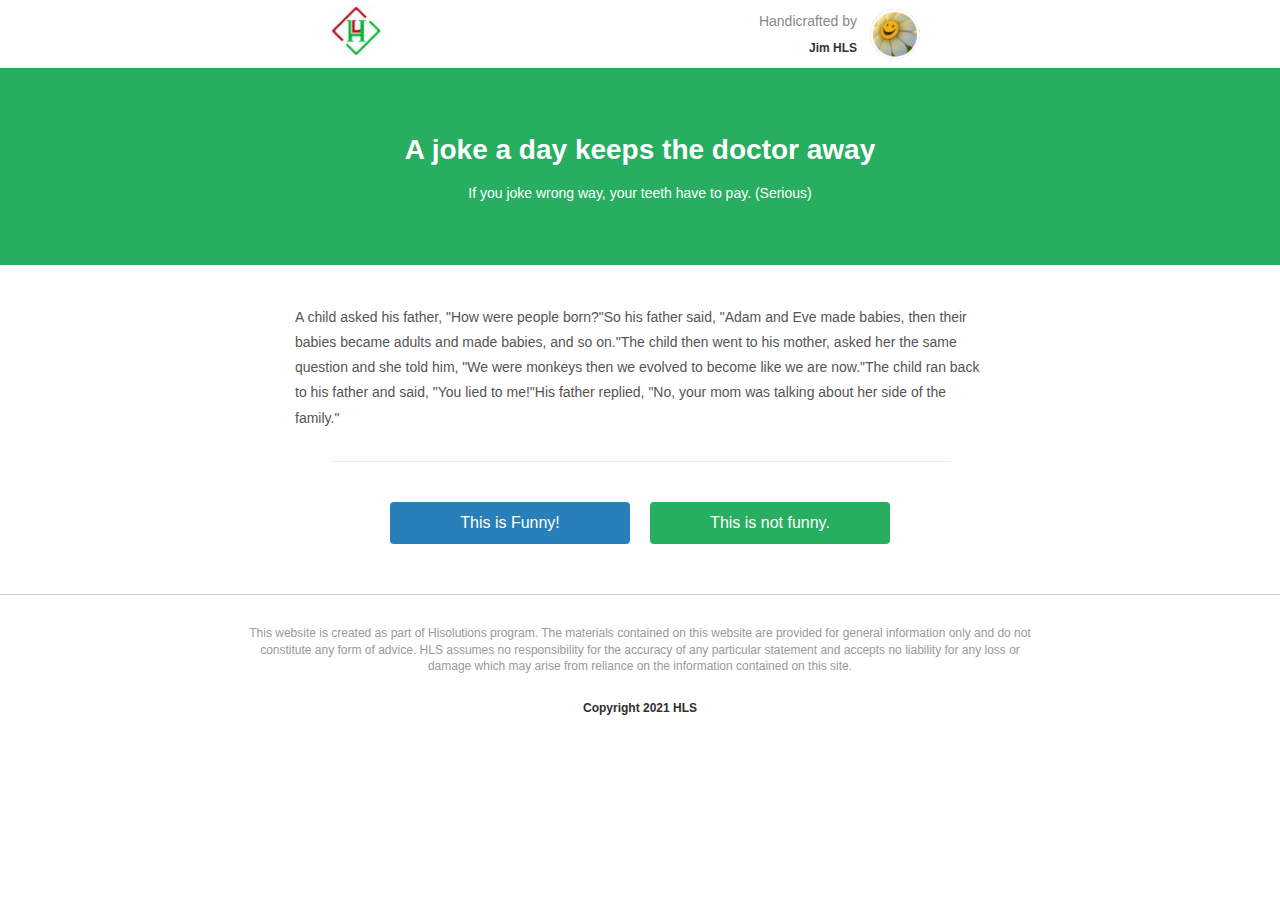
<file: frontend/index.html>
<!DOCTYPE html>
<html>
<head>
  <link rel="stylesheet" href="style.css">
  <script defer src="script.js"></script>
</head>
<body>
  <header class="header">
    <div class="logo">
      <img src="logo.png.png">
    </div>
 <div class="crafted">
 <div class="crafted-text">
    <span class="crafted-by">Handicrafted by</span>
    <br> 
    <strong>Jim HLS</strong>
  </div>
  <img src="image.png.png">
</div>
  </header>
  <div class="main-container">
  <section class="banner">
    <h1>A joke a day keeps the doctor away</h1>
    <p>If you joke wrong way, your teeth have to pay. (Serious)</p>
  </section>
  <main class="joke-container">
    <p id="joke"></p>
     <hr class="divider">
    <div class="vote-buttons">
      <button class="btn btn-blue" onclick="vote(true)">This is Funny!</button>
      <button class="btn btn-green" onclick="vote(false)">This is not funny.</button>
    </div>
  </main>
  <hr class="custom-line">
   <div class="disclaimer">
     <span class="disclaimer-text-faded">

  This website is created as part of Hisolutions program. The materials contained on this website are provided for general information only and do not constitute any form of advice. HLS assumes no responsibility for the accuracy of any particular statement and accepts no liability for any loss or damage which may arise from reliance on the information contained on this site.
   
  </span>
  <br><br>
  <span class="disclaimer-text-bold">
Copyright 2021 HLS
  </span>
   </div>
</div>
</body>

</html>
</file>
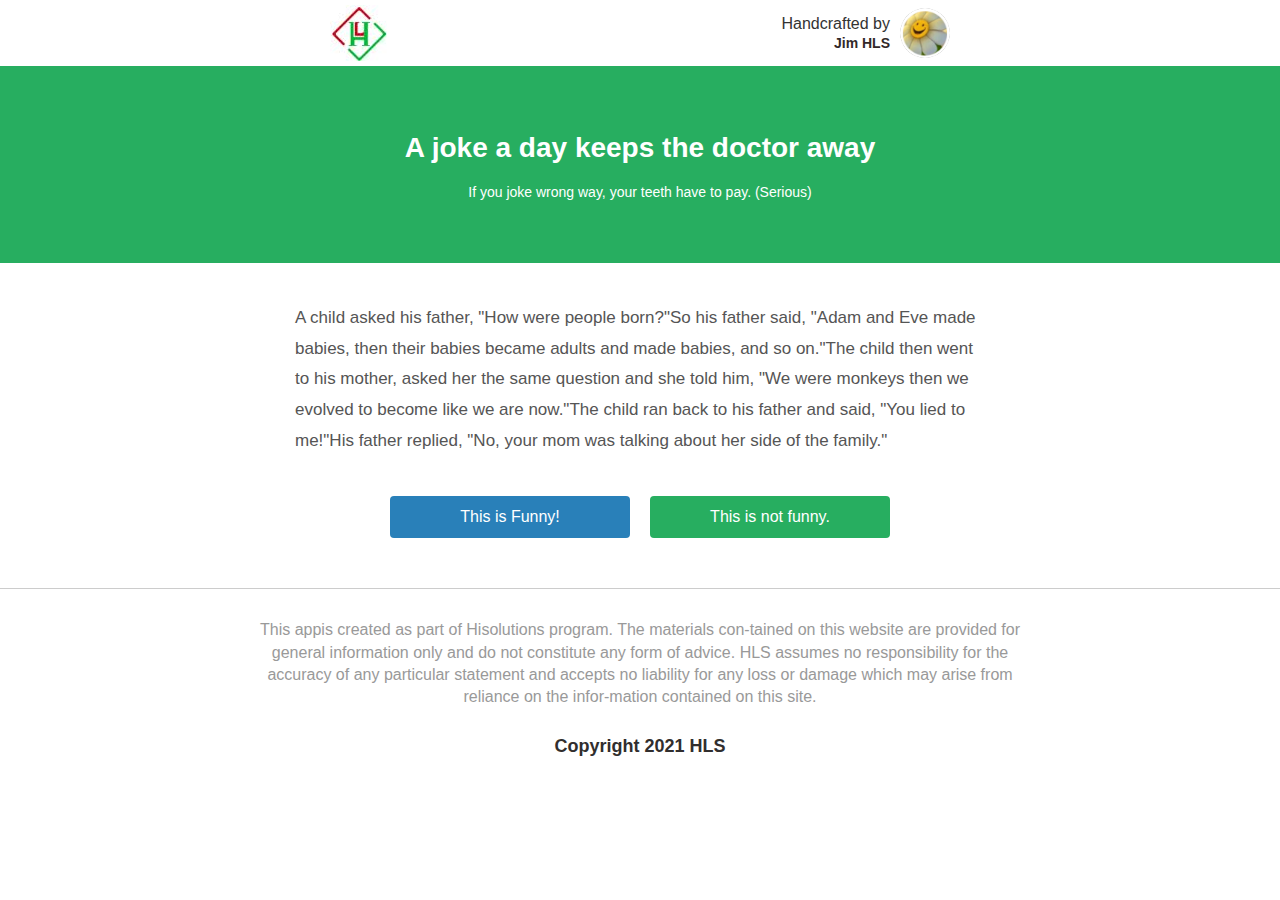
<file: mobile/index.html>
<!DOCTYPE html>
<html>
<head>
  <meta name="viewport" content="width=device-width, initial-scale=1.0">
  <link rel="stylesheet" href="style.css">
  <script defer src="script.js"></script>
</head>
<body>
  <header class="header">
  <img src="logo.png.png">
  <div class="right-header-section">
    <p class="handcrafted-text">
      Handcrafted by<br>
      <span class="author-name">Jim HLS</span>
    </p>
    <img src="image.png.png">
  </div>
</header>

  <section class="banner">
    <h1>A joke a day keeps the doctor away</h1>
    <p>If you joke wrong way, your teeth have to pay. (Serious)</p>
  </section>
<div class="main-container">
  <main class="joke-container">
    <p id="joke"></p>
    <div class="vote-buttons">
      <button class="btn btn-blue" onclick="vote(true)">This is Funny!</button>
      <button class="btn btn-green" onclick="vote(false)">This is not funny.</button>
    </div>
  </main>

  <hr class="custom-line">

  <div class="disclaimer">
    <span class="disclaimer-text-faded">
     This appis created as part of Hisolutions program. The materials con-tained on this website are provided for general information only and do not constitute any form of advice. HLS assumes no responsibility for the accuracy of any particular statement and accepts no liability for any loss or damage which may arise from reliance on the infor-mation contained on this site.
    </span>
    <br><br>
    <span class="disclaimer-text-bold">
      Copyright 2021 HLS
    </span>
  </div>
</div>
</file>
<file: frontend/style.css>
* {
  margin: 0;
  padding: 0;
  box-sizing: border-box;
}


body {
    font-family: Arial, sans-serif;
    line-height: 1.6;
    color: #333;
    background: #fff;
    width: 100%;
    height: 100vh;
}
.header {
  display: flex;
  justify-content: space-between;
  align-items: center;
  padding: 5px 330px;
}
.header .logo img {
    height: 50px;
    margin-right: 30px;
}
.header .crafted {
  display: flex;
  align-items: center;
  gap: 5px;
  margin-right: 30px;
}

.header .crafted-text {
  text-align: right;
}

.header .crafted-by {
  font-size: 14px;
  color: #888; 
}

.header .crafted strong {
  font-size: 12px;
  font-weight: bold;
  color: #333;
}
.header .crafted img {
  height: 50px;
  border-radius: 50%;
  margin-left: 8px;
  vertical-align: middle;
}
.banner {
  background:#27ae60;
  color: #fff;
  text-align: center;
  padding: 60px 20px;
}
.banner h1 {
  font-size: 28px;
  margin-bottom: 10px;
}

.banner p {
  font-size: 14px;

}

.joke-container {
  max-width: 730px;
  margin: 40px auto;
  padding: 0 20px;
}

.joke-container p {
  font-size: 14px;
  line-height: 1.8;
  text-align: left;
  color: #555;
  margin-bottom: 30px;
}
.vote-buttons {
    display: flex;
    justify-content: center;
    gap: 20px;
    margin-top: 40px;
    margin-bottom: 50px;
}
.btn {
  flex: 1;
  max-width: 240px;
  padding: 12px 0;
  border: none;
  border-radius: 4px;
  font-size: 16px;
  cursor: pointer;
  color: white;
  transition: background 0.3s;
}


.btn-blue {
  background: #2980b9;
}

.btn-blue:hover {
  background: #1c5d85;
}

.btn-green {
  background: #27ae60;
}
.custom-line {
  border: none;
  border-top: 1px solid #ccc;
  opacity: 1;
  margin: 10px auto 30px;
  max-width: 100%;
}
.btn-green:hover {
  background: hwb(145 10% 56%);
}

.disclaimer {
  font-size: 12px;
  color: #555;
  margin: 15px auto;
  max-width: 800px;
  line-height: 1.4;
  text-align: center;
}

.disclaimer-text-faded {
  color: #999;
  font-size: 12px;
}

.disclaimer-text-bold {
  color: #312e2e;
  font-weight: bold;
  font-size: 12px;
  display: block;
  margin-top: 8px;
}
#joke {
    font-size: 14px;
    line-height: 1.8;
    text-align: left;
    color: #555;
}

.divider {
  border: none;
  border-top: 1px solid #ccc;
  opacity: 0.4;
  margin: 10px auto 30px;
  max-width: 90%;
}
</file>
<file: mobile/style.css>
* {
  margin: 0;
  padding: 0;
  box-sizing: border-box;
}


body {
  font-family: Arial, sans-serif;
  line-height: 1.6;
  color: #333;
  background: #fff;
  width: 100%;
  height: 100vh;
}
.header {
  display: flex;
  justify-content: space-between;
  align-items: center;
  padding: 5px 330px;
}
.header .logo img {
  height: 50px;
  margin-right: 30px;
}
.header .right-header-section {
  display: flex;
  align-items: center;
  gap: 10px;
}

.header .handcrafted-text {
  text-align: right;
  line-height: 1.2;
}

.header .handcrafted-text span {
  font-size: 14px;
  color: #322828;
}

.header .author-name {
  font-size: 12px;
  font-weight: bold;
  color: #333;
}

.header .right-header-section img {
  height: 50px;
  border-radius: 50%;
  vertical-align: middle;
}
.banner {
  background:#27ae60;
  color: #fff;
  text-align: center;
  padding: 60px 20px;
}
.banner h1 {
  font-size: 28px;
  margin-bottom: 10px;
}

.banner p {
  font-size: 14px;

}

.joke-container {
  max-width: 730px;
  margin: 40px auto;
  padding: 0 20px;
}

.joke-container p {
  font-size: 14px;
  line-height: 1.8;
  text-align: left;
  color: #555;
  margin-bottom: 30px;
}
.vote-buttons {
  display: flex;
  justify-content: center;
  gap: 20px;
  margin-top: 40px;
  margin-bottom: 50px;
}
.btn {
  flex: 1;
  max-width: 240px;
  padding: 12px 0;
  border: none;
  border-radius: 4px;
  font-size: 16px;
  cursor: pointer;
  color: white;
  transition: background 0.3s;
}


.btn-blue {
  background: #2980b9;
}

.btn-blue:hover {
  background: #1c5d85;
}

.btn-green {
  background: #27ae60;
}
.custom-line {
  border: none;
  border-top: 1px solid #ccc;
  opacity: 1;
  margin: 10px auto 30px;
  max-width: 100%;
}
.btn-green:hover {
  background: hwb(145 10% 56%);
}

.disclaimer {
  font-size: 12px;
  color: #555;
  margin: 15px auto;
  max-width: 800px;
  line-height: 1.4;
  text-align: center;
}

.disclaimer-text-faded {
  color: #999;
  font-size: 16px;

}

.disclaimer-text-bold {
  color: #312e2e;
  font-weight: bold;
  font-size: 18px;
  display: block;
  margin-top: 8px;
}
#joke {
  font-size: 17px;
  line-height: 1.8;
  text-align: left;
  color: #555;
}



@media (max-width: 576px) {
body {
  overflow-x: hidden;
}
.header {
  padding: 5px 15px;
  flex-direction: row;
  justify-content: space-between;
  align-items: center;
}
    .right-header-section {
  display: flex;
  align-items: center;
  gap: 10px;
}


.handcrafted-text {
  font-size: 12px;
  color: #555;
  text-align: right;
  line-height: 1.2;
}

.handcrafted-text .author-name {
  font-weight: bold;
}


.header .logo {
  order: 2;
}
    

  
.banner {
  background-color: #28a745;
  color: white;
  width: 100%;
  padding: 60px 25px;
  text-align: center;
}
.banner h1 {
  font-size: 22px;
  }
.main-container {
  max-width: 500px;
  margin: 0 auto;
  padding: 0 20px;
  text-align: center;
}
.joke-container {
  max-width: 730px;
  margin: 70px auto 0;
  padding: 0 15px;
  text-align: center;
}
 

.vote-buttons {
  display: flex;
  justify-content: center;  
  gap:30px;
  margin-top: 180px;
}

.vote-buttons button {
  font-size: 16px;    
  padding: 12px 14px;
  min-width: 140px;
  max-width: 160px;
  border: none;
  cursor: pointer;
  text-align: center;
}


.btn {
  width: 100%;
  max-width: 150px;
  flex: none;
}
}
</file>
